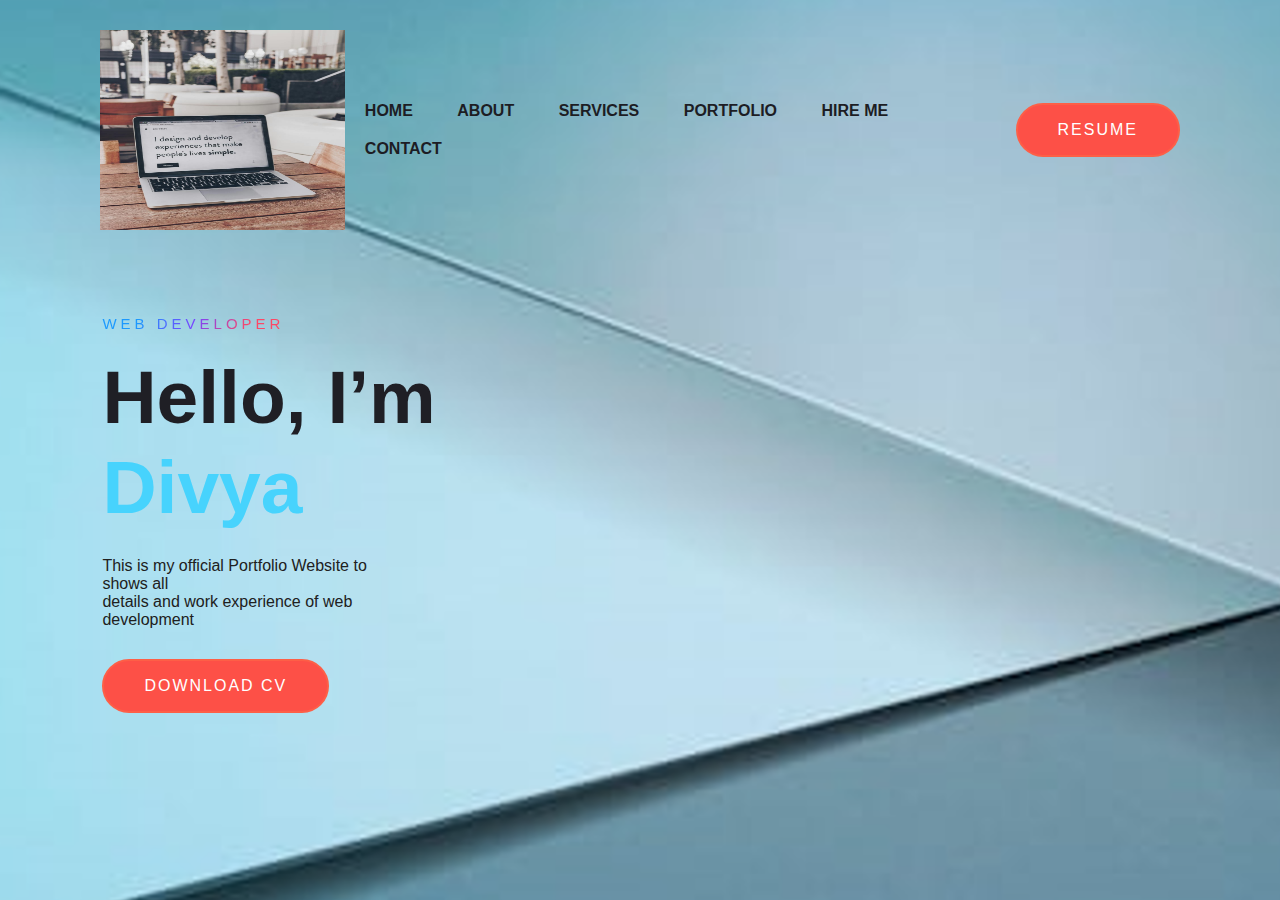
<file: Task 1/index.html>
<!DOCTYPE html>
<html lang="en">
  <head>
    <meta charset="UTF-8" />
    <title>Personal Portfolio Website</title>
    <!----CSS link----->
    <link rel="stylesheet" href="style.css" />
  </head>
  <body>
    <div class="hero">
      <nav>
        <img src="images/logoo.jpg" class="logo" />
        <ul>
          <li><a href="#">HOME</a></li>
          <li><a href="#">ABOUT</a></li>
          <li><a href="#">SERVICES</a></li>
          <li><a href="#">PORTFOLIO</a></li>
          <li><a href="#">HIRE ME</a></li>
          <li><a href="#">CONTACT</a></li>
        </ul>
        <a href="#" class="btn">RESUME</a>
      </nav>

      <div class="content">
        <span class="title"> Web Developer</span>
        <h1>Hello, I’m <span>Divya</span></h1>
        <p>
          This is my official Portfolio Website to shows all 
          <br> details and work experience of web development
        </p>
        <a href="#" class="btn">DOWNLOAD CV</a>
      </div>
    </div>
  </body>
</html>
</file>
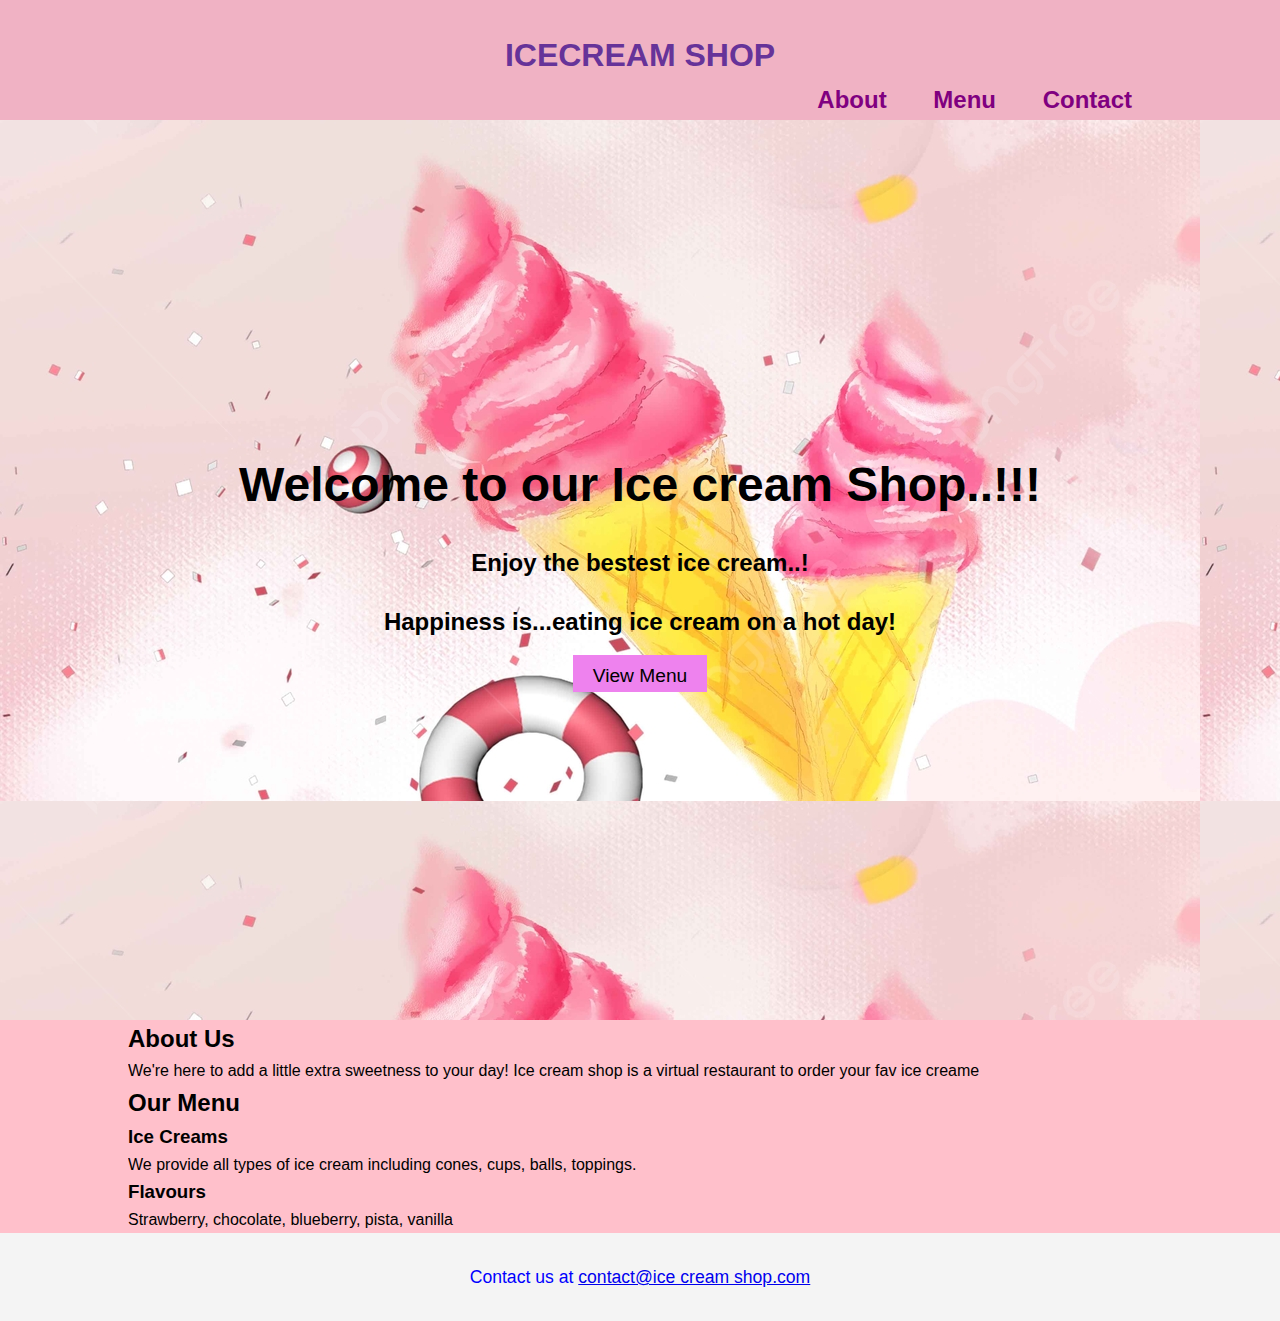
<file: Task 2/index.html>
<!DOCTYPE html>
<html lang="en">
<head>
    <meta charset="UTF-8">
    <meta name="viewport" content="width=device-width, initial-scale=1.0">
    <title>Ice Cream Shop Landing Page</title>
    <link rel="stylesheet" href="style.css">
</head>
<body>
   
    <header>
        <div class="container">
            <h1>ICECREAM SHOP </h1>
            <nav>
                <ul>
                    <h2>
                    <li><a href="#ABOUT">About</a></li>
                    <li><a href="#MENU">Menu</a></li>
                    <li><a href="#CONTACT">Contact</a></li>
                    </h2>
                </ul>
            </nav>
        </div>
    </header>

    <section id="hero">
        <div class="container">
            <h2>Welcome to our Ice cream Shop..!!!</h2>
            <p><b>Enjoy the bestest ice cream..!</b></p>
            <p><b>Happiness is...eating ice cream on a hot day!</b></p>
            <a href="#MENU" class="btn">View Menu</a>
        </div>
    </section>

    <section id="ABOUT">
        <div class="container">
            <h2>About Us</h2>
            <p>We're here to add a little extra sweetness to your day! Ice cream shop is a virtual restaurant to order your fav ice creame</p>
        </div>
    </section>

    <section id="MENU">
        <div class="container">
            <h2>Our Menu</h2>
            <div class="MENU-item">
                <h3>Ice Creams</h3>
                <p>We provide all types of ice cream including cones, cups, balls, toppings.</p>
            </div>
            </div>
    </section>

    <section id="#FLAVOURS">
        <div class="container">
            <div class="Flavour item">
                <h3>Flavours</h3>
                <p>Strawberry, chocolate, blueberry, pista, vanilla</p>
            </div>
            </div>
    </section>
    <footer id="CONTACT">
        <div class="container">
            <p>Contact us at <a href="mailto:contact@ice cream shop.com">contact@ice cream shop.com</a></p>
            <ul class="social-icons">

            </ul>
        </div>
    </footer>
</body>
</html>
</file>
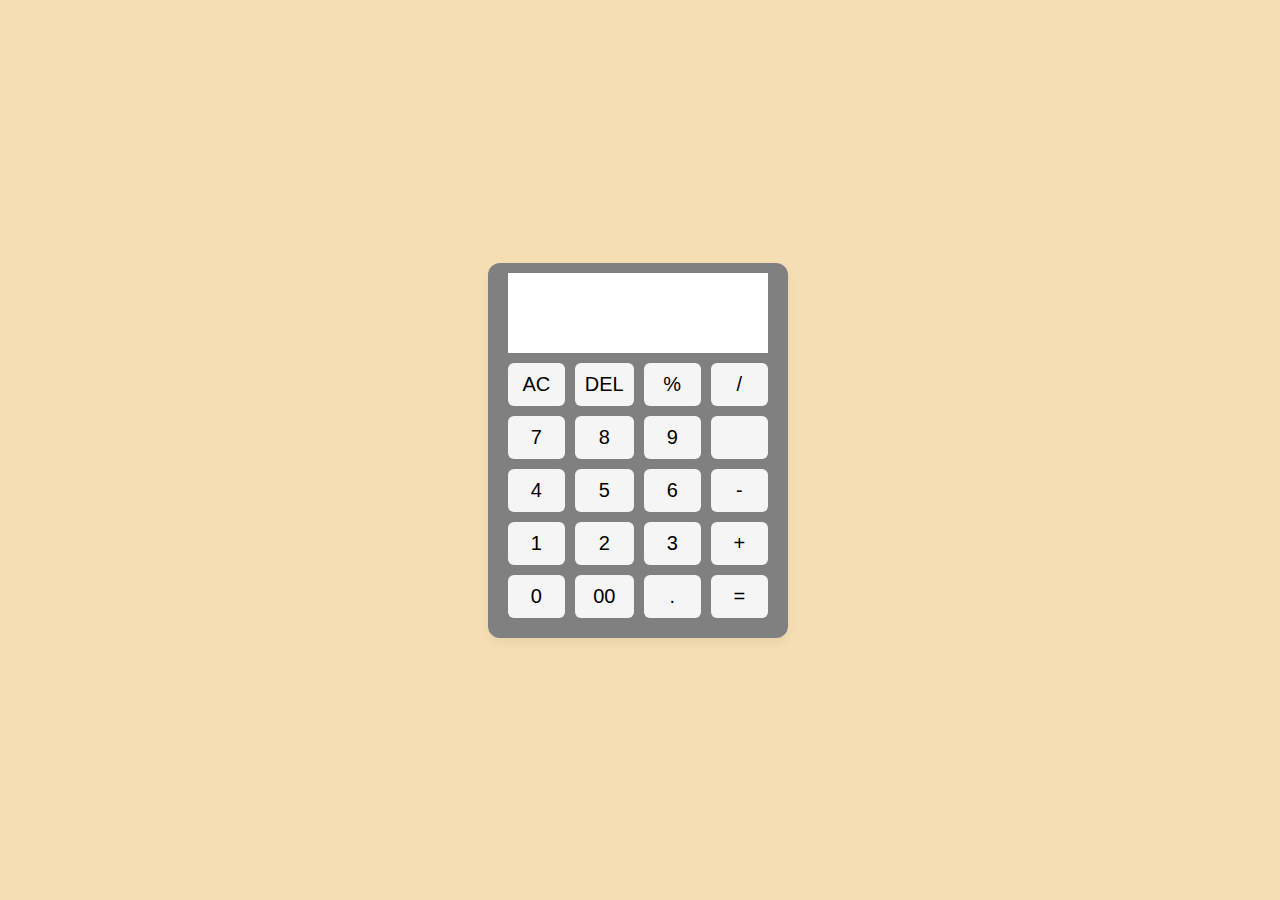
<file: Task 3/index.html>
<!DOCTYPE html>
<html lang="en">
  <head>
    <meta charset="UTF-8" />
    <meta http-equiv="X-UA-Compatible" content="IE=edge" />
    <meta name="viewport" content="width=device-width, initial-scale=1.0" />
    <title>Calculator in HTML CSS & JavaScript</title>
    <link rel="stylesheet" href="styles.css" />
  </head>
  <body>
    <div class="container">
      <input type="text" class="display" />

      <div class="buttons">
        <button class="operator" data-value="AC">AC</button>
        <button class="operator" data-value="DEL">DEL</button>
        <button class="operator" data-value="%">%</button>
        <button class="operator" data-value="/">/</button>

        <button data-value="7">7</button>
        <button data-value="8">8</button>
        <button data-value="9">9</button>
        <button class="operator" data-value=""></button>

        <button data-value="4">4</button>
        <button data-value="5">5</button>
        <button data-value="6">6</button>
        <button class="operator" data-value="-">-</button>

        <button data-value="1">1</button>
        <button data-value="2">2</button>
        <button data-value="3">3</button>
        <button class="operator" data-value="+">+</button>

        <button data-value="0">0</button>
        <button data-value="00">00</button>
        <button data-value=".">.</button>
        <button class="operator" data-value="=">=</button>
      </div>
    </div>

    <script src="script.js"></script>
  </body>
</html>
</file>
<file: Task 1/style.css>
* {
    margin: 0;
    padding: 0;
    box-sizing: border-box;
    font-family: "Poppins", sans-serif;
  }
  a {
    text-decoration: none;
  }
  .hero {
    width: 100%;
    height: 100vh;
    background: url(images/background.jpg);
    background-size: cover;
  }
  nav {
    display: flex;
    align-items: center;
    justify-content: space-between;
    padding: 30px 100px;
  }
  .logo {
    max-height: 200px;
    width: 250px;

  }
  nav ul li {
    list-style: none;
    display: inline-block;
    padding: 10px 20px;
  }
  nav ul li a {
    color: #1d1d24;
    position: relative;
    padding: 5px 0;
    font-weight: bold;
  }
  nav ul li a:hover {
    color: #000;
  }
  nav ul li a:after {
    content: "";
    position: absolute;
    left: 0;
    width: 0;
    height: 3px;
    background: #fd8a47;
    transition: 0.3s;
    bottom: 0;
  }
  nav ul li a:hover:after {
    width: 100%;
  }
  .btn {
    color: #ffffff;
    font-size: 16px;
    text-transform: uppercase;
    letter-spacing: 2px;
    padding: 16px 40px;
    border-radius: 500px;
    display: inline-block;
    font-weight: 500;
    transition: all 0.4s ease-in-out;
    background-size: 152% 100%;
    background: #fd5047;
    border: 2px solid #fd5f47;
  }
  .btn:hover {
    background: transparent;
    border-color: #fd47bd;
    color: #fd47c3;
  }
  .content {
    position: absolute;
    top: 35%;
    left: 8%;
  }
  .content .title {
    color: #0a0a0a;
    font-size: 15px;
    text-transform: uppercase;
    letter-spacing: 4px;
    display: inline-block;
    margin-bottom: 20px;
    background: linear-gradient(
      120deg,
      #1c99fe 20.69%,
      #7644ff 50.19%,
      #fd4766 79.69%
    );
    -webkit-background-clip: text;
    -webkit-text-fill-color: transparent;
  }
  .content h1 {
    color: #1f1f25;
    font-size: 75px;
    font-weight: 900;
    line-height: 90px;
    text-transform: inherit;
    width: 70%;
  }
  .content h1 span {
    color: #47d3fd;
  }
  .content p {
    width: 55%;
    color: #202020;
    margin-top: 25px;
    margin-bottom: 30px;
  }
</file>
<file: Task 2/style.css>
* {
    margin: 0;
    padding: 0;
    box-sizing: border-box;
    font-family: "poppins", sans-serif;
}

body {
    font-family: Arial, sans-serif;
    line-height: 1.6;
    background-color: pink;
}

.container {
    width: 80%;
    margin: auto;
    overflow: hidden;
}

header {
    background: rgba(92, 42, 139, 0.093);
    color: rebeccapurple;
    padding-top: 30px;
    min-height: 70px;
    text-align: center;
}

header a {
    color: purple;
    text-decoration: none;
}

header ul {
    list-style: none;
    float: right;
}

header ul li {
    display: inline;
    padding: 0 20px 0 20px;
}

#hero {
    background: url('backg.jpg');
    height: 100vh;
    text-align: center;
    color: black;
    display: flex;
    justify-content: center;
    align-items: center;
}

#hero h2 {
    font-size: 3em;
    margin-bottom: 20px;
}

#hero p {
    font-size: 1.5em;
    margin-bottom: 20px;
}

#hero .btn {
    padding: 10px 20px;
    background-color: violet;
    color: black;
    border: none;
    text-decoration: none;
    font-size: 1.2em;
    transition: background-color 0.3s ease;
}

#hero .btn:hover {
    background-color: lightpink;
}

#about {
    padding: 50px 0;
    background: #f4f4f4; 
}

#about h2 {
    font-size: 2.5em;
    margin-bottom: 20px;
}

#about p {
    font-size: 1.1em;
    color: gray;
}

#menu {
    padding: 50px 0;
    background: pink;
}

#menu h2 {
    font-size: 2.5em;
    margin-bottom: 20px;
    text-align: center;
}

.menu-item {
    padding: 20px;
    margin-bottom: 20px;
    background: plum;
    box-shadow: 0 0 10px rgba(0,0,0,0.1);
}

.menu-item h3 {
    font-size: 1.5em;
    margin-bottom: 10px;
}

.menu-item p {
    font-size: 1.1em;
    color: red;
}

footer {
    background: #f4f4f4;
    color:blue;
    padding: 30px 0;
    text-align: center;
}

footer p {
    font-size: 1.1em;
}
</file>
<file: Task 3/styles.css>
* {
  margin: 0;
  padding: 0;
  box-sizing: border-box;
  font-family: "Poppins", sans-serif;
}
body {
  height: 100vh;
  display: flex;
  align-items: center;
  justify-content: center;
  background: wheat;
}
.container {
  position: relative;
  max-width: 300px;
  width: 100%;
  border-radius: 12px;
  padding: 10px 20px 20px;
  background: gray;
  box-shadow: 0 5px 10px rgba(0, 0, 0, 0.05);
}
.display {
  height: 80px;
  width: 100%;
  outline: none;
  border: none;
  text-align: right;
  margin-bottom: 10px;
  font-size: 25px;
  color: black;
  pointer-events: none;
}
.buttons {
  display: grid;
  grid-gap: 10px;
  grid-template-columns: repeat(4, 1fr);
}
.buttons button {
  padding: 10px;
  border-radius: 6px;
  border: none;
  font-size: 20px;
  cursor: pointer;
  background-color: whitesmoke;
}
.buttons button:active {
  transform: scale(0.99);
}
.operator {
  color: black;
}
</file>
